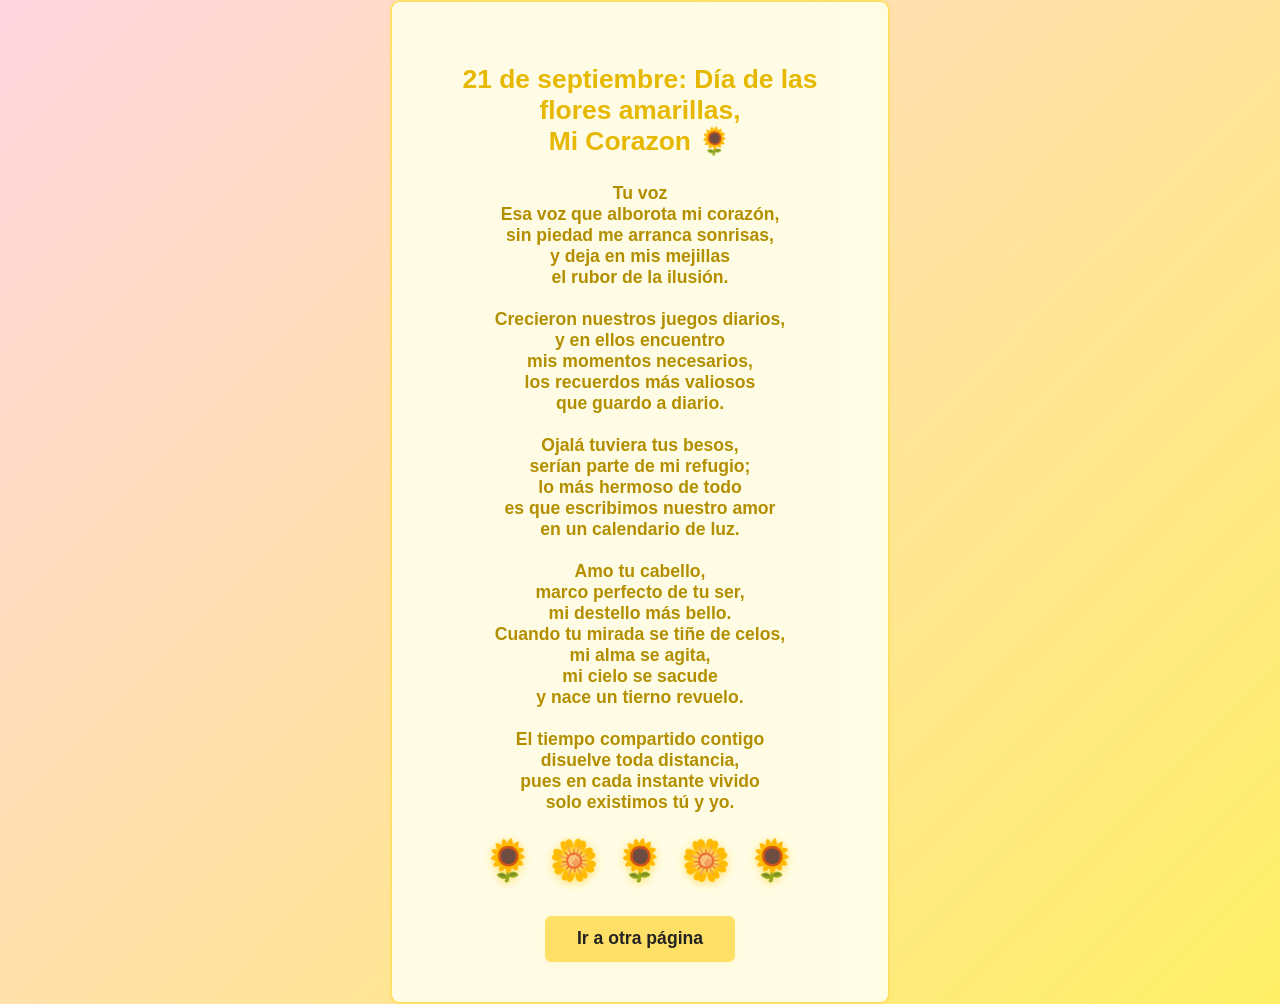
<file: index.html>
<!DOCTYPE html>
<html lang="es">
<head>
    <meta charset="UTF-8">
    <meta name="viewport" content="width=device-width, initial-scale=1.0">
    <title>21 de septiembre: Día de las flores amarillas</title>
    <link rel="stylesheet" href="styles.css">
</head>
<body>
    <section id="flores" class="flores-amarillas">
        <h2>21 de septiembre: Día de las flores amarillas, <br> Mi Corazon 🌻</h2>
        <p>Tu voz <br>
Esa voz que alborota mi corazón,<br>
sin piedad me arranca sonrisas,<br>
y deja en mis mejillas<br>
el rubor de la ilusión.<br><br>

Crecieron nuestros juegos diarios,<br>
y en ellos encuentro<br>
mis momentos necesarios,<br>
los recuerdos más valiosos<br>
que guardo a diario.<br><br>

Ojalá tuviera tus besos,<br>
serían parte de mi refugio;<br>
lo más hermoso de todo<br>
es que escribimos nuestro amor<br>
en un calendario de luz.<br>
<br>
Amo tu cabello,<br>
marco perfecto de tu ser,<br>
mi destello más bello.<br>

Cuando tu mirada se tiñe de celos,<br>
mi alma se agita,<br>
mi cielo se sacude<br>
y nace un tierno revuelo.<br><br>

El tiempo compartido contigo<br>
disuelve toda distancia,<br>
pues en cada instante vivido<br>
solo existimos tú y yo.<br></p>
        <div class="flores-container">
            <span class="flor">🌻</span>
            <span class="flor">🌼</span>
            <span class="flor">🌻</span>
            <span class="flor">🌼</span>
            <span class="flor">🌻</span>
        </div>
        <button id="irOtraPagina" class="boton-ir">Ir a otra página</button>
    </section>
</body>
    <script src="script.js"></script>
</html>
</file>
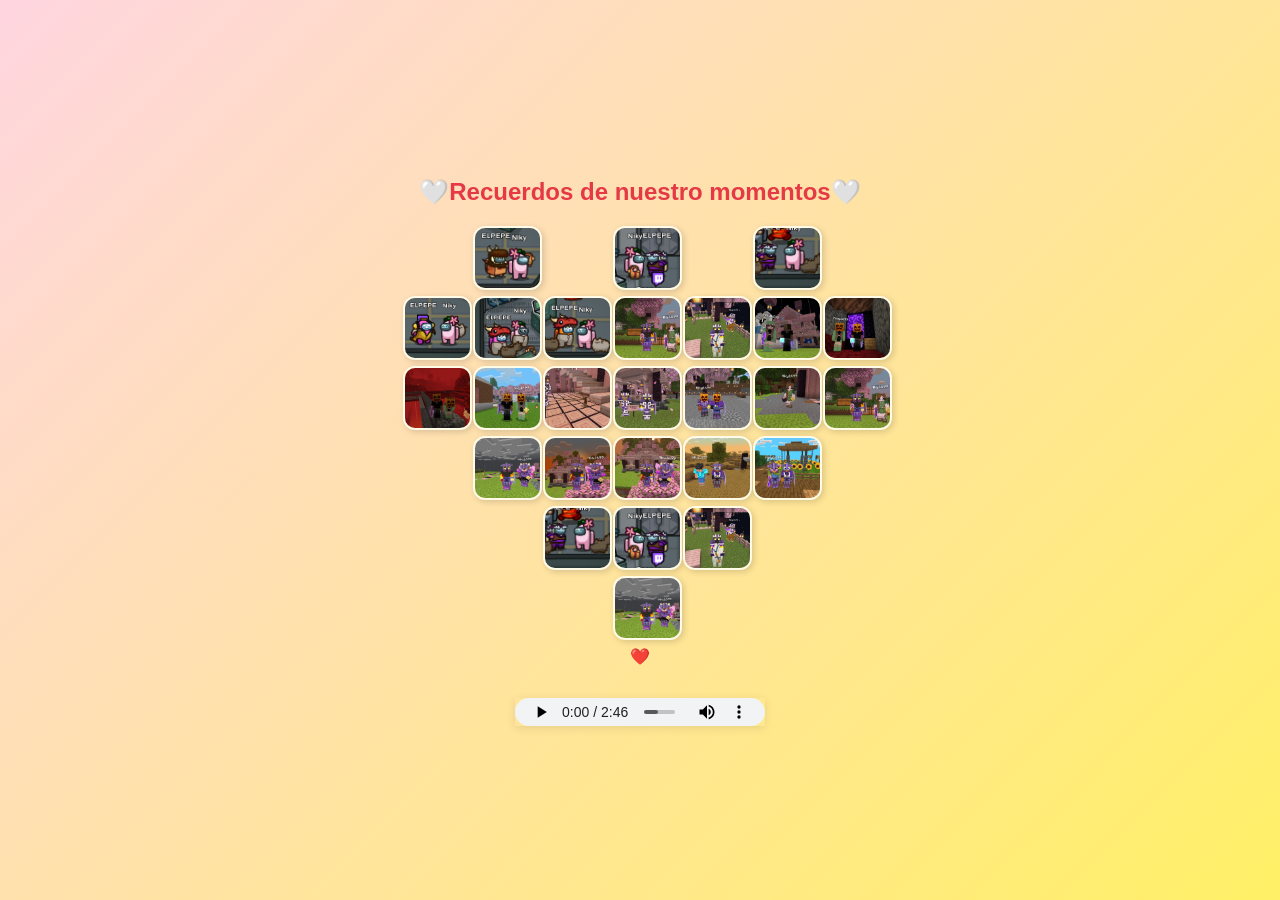
<file: fotos.html>
<!DOCTYPE html>
<html lang="es">
<head>
  <meta charset="UTF-8">
  <meta name="viewport" content="width=device-width, initial-scale=1.0">
  <title>Fotos en forma de corazón</title>
  <style>
    body {
      background: linear-gradient(135deg, #ffd6e0 0%, #fff066 100%);
      min-height: 100vh;
      margin: 0;
      display: flex;
      flex-direction: column;
      align-items: center;
      justify-content: center;
      font-family: Arial, sans-serif;
    }
    h2 {
      color: #e63946;
    }
    .corazon-fotos {
      display: grid;
      grid-template-columns: repeat(7, 55px); /* 7 columnas */
      grid-auto-rows: 55px;
      gap: 15px;
      justify-content: center;
    }
    .foto-cuadro {
      width: 65px;
      height: 60px;
      object-fit: cover;
      border-radius: 12px;
      background: #fffbe6;
      border: 2px solid #fffbe6;
      box-shadow: 2px 2px 6px rgba(0,0,0,0.15);
    }
    .vacio {
      visibility: hidden; /* espacios vacíos en el corazón */
    }
    audio {
      width: 250px;
      height: 28px;
      border-radius: 1px;
      box-shadow: 0 2px 10px rgba(0,0,0,0.10);
    }
    @media (max-width: 600px) {
      .corazon-fotos {
        grid-template-columns: repeat(7, 35px);
        grid-auto-rows: 35px;
        gap: 3px;
      }
      .foto-cuadro {
        width: 35px;
        height: 35px;
        border-radius: 6px;
      }
    }
  </style>
</head>
<body>
  <h2>🤍Recuerdos de nuestro momentos🤍</h2>
    
  <div class="corazon-fotos">
    <!-- Fila 1 -->
    <div class="vacio"></div>
    <img src="/fotos/Captura de pantalla 2025-08-23 001752.png" class="foto-cuadro">
    <div class="vacio"></div>
    <img src="/fotos/Captura de pantalla 2025-08-24 025506.png" class="foto-cuadro">
    <div class="vacio"></div>
    <img src="/fotos/Captura de pantalla 2025-08-25 225852.png" class="foto-cuadro">
    <div class="vacio"></div>

    <!-- Fila 2 -->
    <img src="/fotos/Captura de pantalla 2025-08-28 210100.png" class="foto-cuadro" alt="A young woman smiling gently while seated in a softly lit room. She appears relaxed and content, with a warm and friendly expression. The background features a cozy indoor setting with muted colors, creating a calm and inviting atmosphere.">
    <img src="/fotos/Captura de pantalla 2025-08-28 214552.png" class="foto-cuadro">
    <img src="/fotos/Captura de pantalla 2025-09-05 231539.png" class="foto-cuadro">
    <img src="/fotos/photo_2025-09-20_11-51-28.jpg" class="foto-cuadro">
    <img src="/fotos/photo_2025-09-20_11-51-33.jpg" class="foto-cuadro">
    <img src="/fotos/photo_2025-09-20_11-51-39.jpg" class="foto-cuadro">
    <img src="/fotos/photo_2025-09-20_11-51-42.jpg" class="foto-cuadro">

    <!-- Fila 3 -->
    <img src="/fotos/photo_2025-09-20_11-51-46.jpg" class="foto-cuadro">
    <img src="/fotos/photo_2025-09-20_11-51-50.jpg" class="foto-cuadro" alt="Two smiling friends posing closely together, both looking happy and relaxed. The background shows a cozy indoor setting with warm lighting. The overall mood is cheerful and affectionate.">
    <img src="/fotos/photo_2025-09-20_11-51-52.jpg" class="foto-cuadro" alt="A young woman smiling warmly while sitting at a table with a cup of coffee. She appears relaxed and content. The background features a softly lit café with other patrons and cozy decor. The overall atmosphere is friendly and inviting.">
    <img src="/fotos/photo_2025-09-20_11-52-06.jpg" class="foto-cuadro">
    <img src="/fotos/photo_2025-09-20_11-52-10.jpg" class="foto-cuadro">
    <img src="/fotos/photo_2025-09-20_11-52-19.jpg" class="foto-cuadro">
    <img src="/fotos/photo_2025-09-20_11-52-22.jpg" class="foto-cuadro">

    <!-- Fila 4 -->
    <div class="vacio"></div>
    <img src="/fotos/photo_2025-09-20_11-52-25.jpg" class="foto-cuadro">
    <img src="/fotos/photo_2025-09-20_11-52-29.jpg" class="foto-cuadro">
    <img src="/fotos/photo_2025-09-20_11-52-32.jpg" class="foto-cuadro">
    <img src="/fotos/photo_2025-09-20_11-52-39.jpg" class="foto-cuadro">
    <img src="/fotos/photo_2025-09-20_11-52-41.jpg" class="foto-cuadro">
    <div class="vacio"></div>

    <!-- Fila 5 -->
    <div class="vacio"></div>
    <div class="vacio"></div>
    <img src="/img/Captura de pantalla 2025-08-25 225852.png" class="foto-cuadro">
    <img src="/img/foto2.png" class="foto-cuadro">
    <img src="/fotos/photo_2025-09-20_11-51-33.jpg" class="foto-cuadro">
    <div class="vacio"></div>
    <div class="vacio"></div>

    <!-- Fila 6 -->
    <div class="vacio"></div>
    <div class="vacio"></div>
    <div class="vacio"></div>
    <img src="/fotos/photo_2025-09-20_11-52-25.jpg" class="foto-cuadro">
    <div class="vacio"></div>
    <div class="vacio"></div>
    <div class="vacio"></div>
  </div>

  <p style="text-align:center;color:#b38f00;">❤️</p>
  <audio controls style="display:block;margin:1rem auto;">
        <source src="/music/Audio de WhatsApp 2025-09-20 a las 16.05.29_400a98ac.mp3" type="audio/mpeg">
        Tu navegador no soporta audio HTML5.
  </audio>
    <script>
      window.addEventListener('DOMContentLoaded', function() {
        var audio = document.querySelector('audio');
        if (audio) {
          audio.autoplay = true;
          audio.load();
          audio.play().catch(()=>{});
        }
      });
    </script>
</body>
</html>
</file>
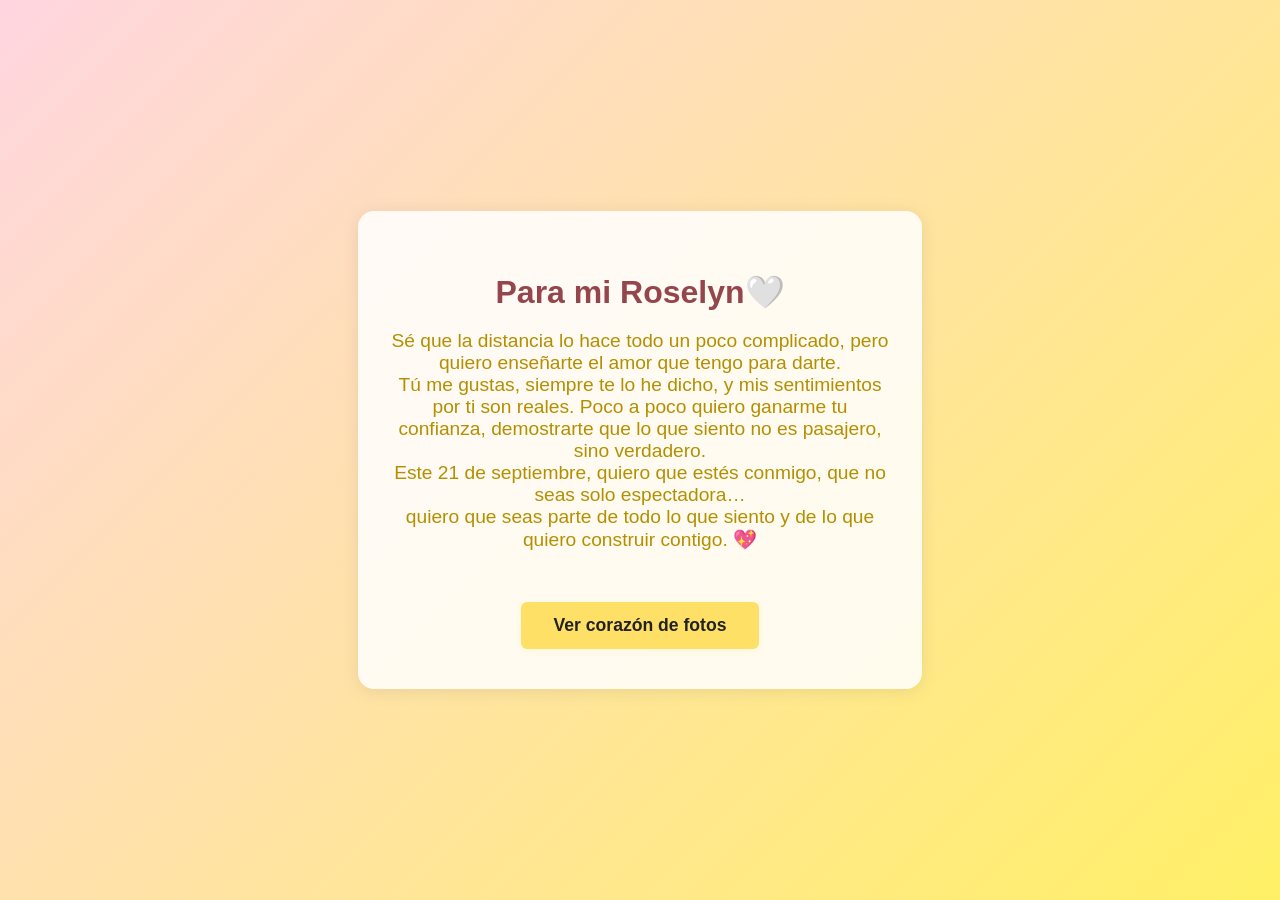
<file: otra.html>
<!DOCTYPE html>
<html lang="es">
<head>
	<meta charset="UTF-8">
	<meta name="viewport" content="width=device-width, initial-scale=1.0">
	<title>Para mi novia</title>
	<link rel="stylesheet" href="styles.css">
	<style>
		body {
			background: linear-gradient(135deg, #ffd6e0 0%, #fff066 100%);
			min-height: 100vh;
			margin: 0;
			display: flex;
			align-items: center;
			justify-content: center;
			overflow: hidden;
		}
		.dedicatoria {
			background: rgba(255,255,255,0.85);
			border-radius: 16px;
			box-shadow: 0 2px 16px rgba(109, 106, 96, 0.15);
			padding: 2.5rem 2rem;
			text-align: center;
			max-width: 500px;
			position: relative;
			z-index: 2;
		}
		.dedicatoria h1 {
			color: #94464c;
			margin-bottom: 1rem;
		}
		.dedicatoria p {
			color: #b38f00;
			font-size: 1.2rem;
		}
		.corazon-flotante {
			position: fixed;
			bottom: -40px;
			font-size: 2.5rem;
			animation: corazonUp 6s linear forwards;
			pointer-events: none;
			z-index: 1;
		}
		@keyframes corazonUp {
			0% { bottom: -40px; opacity: 0.7; }
			80% { opacity: 1; }
			100% { bottom: 100vh; opacity: 0.1; }
		}

        .galeria-fotos {
			display: flex;
			justify-content: center;
			gap: 40rem;
			margin: 1rem 0;
		}
		.foto-lateral {
			width: 80px;
			height: 80px;
			object-fit: cover;
			border-radius: 15px;
			box-shadow: 0 2px 8px rgba(0,0,0,0.12);
			background: #fffbe6;
		}
		@media (max-width: 600px) {
			.galeria-fotos {
				gap: 0.5rem;
			}
			.foto-lateral {
				width: 55px;
				height: 55px;
			}
		}
	</style>
</head>
<body>
	
	<div class="dedicatoria">
		<h1>Para mi Roselyn🤍</h1>
		<p>Sé que la distancia lo hace todo un poco complicado, pero quiero enseñarte el amor que tengo para darte. <br>
			Tú me gustas, siempre te lo he dicho, y mis sentimientos por ti son reales. Poco a poco quiero ganarme tu <br>
			confianza, demostrarte que lo que siento no es pasajero, sino verdadero.<br>

            Este 21 de septiembre, quiero que estés conmigo, que no seas solo espectadora… <br>
			quiero que seas parte de todo lo que siento y de lo que quiero construir contigo. 💖<br></p>
		<button id="irFotos" class="boton-ir">Ver corazón de fotos</button>
	</div>

	<script>
	// Botón para ir a la página de fotos
	document.addEventListener('DOMContentLoaded', function() {
		const btnFotos = document.getElementById('irFotos');
		if (btnFotos) {
			btnFotos.addEventListener('click', function() {
				window.location.href = 'fotos.html';
			});
		}
	});
	// Animación de girasoles y mariposas flotando
	const emojis = ['🌻', '🌼', '🦋'];
	function crearElementoFlotante() {
		const elem = document.createElement('span');
		elem.className = 'corazon-flotante';
		elem.textContent = emojis[Math.floor(Math.random() * emojis.length)];
		elem.style.left = Math.random() * 95 + 'vw';
		elem.style.fontSize = (2 + Math.random() * 2) + 'rem';
		document.body.appendChild(elem);
		elem.addEventListener('animationend', () => elem.remove());
	}
	setInterval(crearElementoFlotante, 700);
	</script>
</body>
</html>
</file>
<file: styles.css>
.boton-ir {
    margin-top: 2rem;
    background: #ffe066;
    color: #222;
    border: none;
    padding: 0.8rem 2rem;
    border-radius: 6px;
    font-size: 1.1rem;
    font-weight: bold;
    cursor: pointer;
    box-shadow: 0 2px 8px rgba(255, 224, 102, 0.15);
    transition: background 0.2s, color 0.2s;
}
.boton-ir:hover {
    background: #ffd600;
    color: #b38f00;
}
/* Animación de mariposas volando */
.mariposa-volando {
    position: fixed;
    top: -60px;
    left: 0;
    font-size: 2.5rem;
    pointer-events: none;
    z-index: 1;
    animation: mariposaFly 6s cubic-bezier(0.4,0.2,0.2,1) forwards;
}

@keyframes mariposaFly {
    0% {
        top: -60px;
        opacity: 1;
        transform: translateX(0) rotate(-10deg) scale(1);
    }
    30% {
        transform: translateX(40px) rotate(10deg) scale(1.1);
    }
    60% {
        transform: translateX(-30px) rotate(-15deg) scale(1.05);
    }
    80% {
        opacity: 1;
    }
    100% {
        top: 100vh;
        opacity: 0.2;
        transform: translateX(60px) rotate(25deg) scale(0.9);
    }
}
/* Animación de girasoles cayendo */
.girasol-cayendo {
    position: fixed;
    top: -50px;
    left: 0;
    font-size: 2.5rem;
    pointer-events: none;
    z-index: 1;
    animation: girasolDrop 5s cubic-bezier(0.4,0.2,0.2,1) forwards;
    transform: rotate(-10deg);
}

@keyframes girasolDrop {
    0% {
        top: -50px;
        opacity: 1;
        transform: rotate(-10deg) translateX(0);
    }
    50% {
        transform: rotate(10deg) translateX(30px);
    }
    80% {
        opacity: 1;
    }
    100% {
        top: 100vh;
        opacity: 0.2;
        transform: rotate(25deg) translateX(60px);
    }
}
body {
    margin: 0;
    font-family: 'Segoe UI', Arial, sans-serif;
    background: linear-gradient(135deg, #ffd6e0 0%, #fff066 100%);
    /* Rosa claro (#ffd6e0) y amarillo claro (#fff066) */
    color: #222;
    min-height: 100vh;
    display: flex;
    align-items: center;
    justify-content: center;
    flex-direction: column;
    box-sizing: border-box;
    padding: 0;
}

.flores-amarillas {
    background: linear-gradient(90deg, #fffbe6 0%, #fffde4 100%);
    border: 2px solid #ffe066;
    border-radius: 10px;
    padding: 2.5rem 2rem;
    margin: 0 auto;
    display: flex;
    flex-direction: column;
    align-items: center;
    text-align: center;
    box-shadow: 0 2px 8px rgba(255, 224, 102, 0.15);
    max-width: 500px;
    width: 100%;
    box-sizing: border-box;
}
.flores-amarillas h2 {
    color: #e6b800;
    margin-bottom: 0.5rem;
    box-sizing: border-box;
}
.flores-amarillas p {
    color: #b38f00;
    font-size: 1.1rem;
    margin-bottom: 1rem;
}
.flores-container {
    display: flex;
    justify-content: center;
    gap: 1rem;
    font-size: 2.5rem;
    margin-top: 0.5rem;
}
.flor {
    filter: drop-shadow(0 2px 4px #ffe066);
}
header {
    background: #0078d7;
    color: #fff;
    padding: 1rem 0;
    text-align: center;
}
nav ul {
    list-style: none;
    padding: 0;
    margin: 0;
    display: flex;
    justify-content: center;
    gap: 2rem;
}
nav a {
    color: #fff;
    text-decoration: none;
    font-weight: bold;
}
main {
    max-width: 800px;
    margin: 2rem auto;
    background: #fff;
    padding: 2rem;
    border-radius: 8px;
    box-shadow: 0 2px 8px rgba(0,0,0,0.07);
}
section {
    margin-top: 2rem;
    background: #ffe066;
    color: #222;
    border: none;
    padding: 0.8rem 2rem;
    border-radius: 6px;
    font-size: 1.1rem;
    font-weight: bold;
    cursor: pointer;
    box-shadow: 0 2px 8px rgba(255, 224, 102, 0.15);
    transition: background 0.2s, color 0.2s;
    box-sizing: border-box;
}
button:hover {
    background: #005fa3;
}
form {
    display: flex;
    flex-direction: column;
    gap: 1rem;
}
input, textarea {
    padding: 0.7rem;
    border: 1px solid #ccc;
    border-radius: 4px;
    font-size: 1rem;
}
footer {
    text-align: center;
    padding: 1rem 0;
    background: #222;
    color: #fff;
    margin-top: 2rem;
    border-radius: 0 0 8px 8px;
}
@media (max-width: 600px) {
    body {
        padding: 0;
        min-height: 100vh;
        display: flex;
        align-items: center;
        justify-content: center;
        flex-direction: column;
        box-sizing: border-box;
    }
    .flores-amarillas, .dedicatoria {
        align-items: center;
        text-align: center;
        margin: 0 auto;
    }
    .flores-amarillas, .dedicatoria {
        max-width: 100vw;
        padding: 1rem 0.5rem;
        font-size: 1rem;
        border-radius: 8px;
        box-sizing: border-box;
        margin: 0.5rem auto;
    }
    .flores-container {
        font-size: 1.3rem;
        gap: 0.3rem;
        flex-wrap: wrap;
    }
    .boton-ir {
        padding: 0.6rem 1.2rem;
        font-size: 1rem;
        box-sizing: border-box;
        width: 100%;
        margin-top: 1rem;
    }
    main {
        padding: 0.5rem;
    }
    nav ul {
        flex-direction: column;
        gap: 0.5rem;
    }
    h1, h2 {
        font-size: 1.1rem;
    }
    p, .texto-girasol {
        font-size: 0.95rem;
    }
}
</file>
